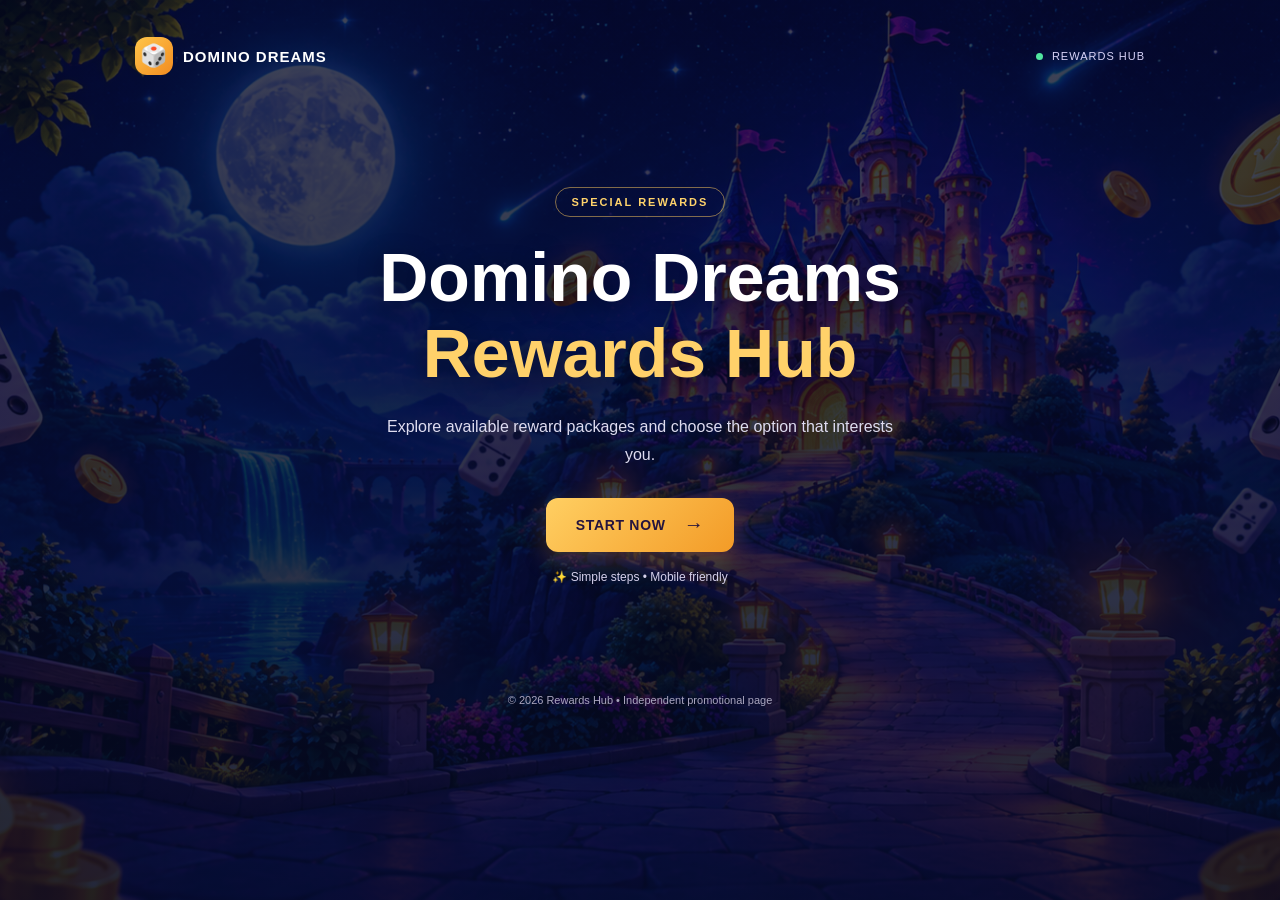
<file: index.html>
<!DOCTYPE html>
<html lang="en">
<head>
  <meta charset="UTF-8">
  <meta name="viewport" content="width=device-width, initial-scale=1.0">
  <title>Domino Dreams Rewards</title>
  <link rel="stylesheet" href="style.css">
</head>

<body>

  <main class="page">
    <header class="topbar">
      <div class="brand">
        <div class="brand-icon">🎲</div>
        <span>DOMINO DREAMS</span>
      </div>
      <span class="status"><i></i> REWARDS HUB</span>
    </header>

    <section class="hero">
      <div class="tag">SPECIAL REWARDS</div>
      <h1>Domino Dreams<br><span>Rewards Hub</span></h1>
      <p class="intro">
        Explore available reward packages and choose the option
        that interests you.
      </p>

      <button class="primary-btn" id="startBtn" onclick="showStep(2)">
        START NOW <span>→</span>
      </button>

      <div class="secure-note">✨ Simple steps • Mobile friendly</div>
    </section>

    <section class="panel" id="step2">
      <div class="step-label">STEP 01 — ACCOUNT DETAILS</div>
      <h2>Enter Your Details</h2>
      <p class="description">Choose your platform and enter your Player ID if required.</p>

      <label for="playerId">Player ID / Username</label>
      <input type="text" id="playerId" placeholder="Enter your Player ID">

      <label>Select Platform</label>
      <div class="platforms">
        <button class="platform active" data-platform="Android" onclick="choosePlatform(this)">
          <span>🤖</span> Android
        </button>
        <button class="platform" data-platform="iOS" onclick="choosePlatform(this)">
          <span>🍎</span> iOS
        </button>
      </div>

      <button class="primary-btn full" onclick="showStep(3)">
        CONTINUE <span>→</span>
      </button>
      <p class="small-note">Never enter your game password.</p>
    </section>

    <section class="panel" id="step3">
      <div class="step-label">STEP 02 — CHOOSE A PACKAGE</div>
      <h2>Select Your Package</h2>
      <p class="description">Choose the package you would like to explore.</p>

      <div class="packages">
        <button class="package" onclick="choosePackage(this, '500,000 Coins')">
          <span class="coin">🪙</span>
          <strong>500,000</strong>
          <small>COINS</small>
        </button>

        <button class="package" onclick="choosePackage(this, '1,000,000 Coins')">
          <span class="coin">🪙</span>
          <strong>1,000,000</strong>
          <small>COINS</small>
        </button>

        <button class="package" onclick="choosePackage(this, '2,500,000 Coins')">
          <span class="coin">🪙</span>
          <strong>2,500,000</strong>
          <small>COINS</small>
        </button>

        <button class="package popular" onclick="choosePackage(this, '5,000,000 Coins')">
          <span class="popular-label">POPULAR</span>
          <span class="coin">🪙</span>
          <strong>5,000,000</strong>
          <small>COINS</small>
        </button>

        <button class="package" onclick="choosePackage(this, '7,500,000 Coins')">
          <span class="coin">🪙</span>
          <strong>7,500,000</strong>
          <small>COINS</small>
        </button>

        <button class="package" onclick="choosePackage(this, '10,000,000 Coins')">
          <span class="coin">🪙</span>
          <strong>10,000,000</strong>
          <small>COINS</small>
        </button>
      </div>

      <button class="primary-btn full" onclick="showStep(4)">
        CONTINUE <span>→</span>
      </button>
      <p class="small-note">Packages are selections for the partner offer, not guaranteed game currency.</p>
    </section>

    <section class="panel" id="step4">
      <div class="step-label">STEP 03 — NEXT STEP</div>
      <div class="success-icon">✓</div>
      <h2>Your Selection</h2>
      <div class="summary">
        <div><span>Player ID</span><strong id="summaryId">Not provided</strong></div>
        <div><span>Platform</span><strong id="summaryPlatform">Android</strong></div>
        <div><span>Selected package</span><strong id="summaryPackage">Not selected</strong></div>
      </div>

      <p class="description">
        Continue to the partner offer page to view its requirements.
        Any reward or eligibility is subject to the partner's terms.
      </p>

      <a class="primary-btn full" id="lockerBtn"
         href="https://trkoffer.net/cl/i/7jwex5"
         target="_blank" rel="noopener noreferrer">
        CONTINUE TO PARTNER OFFER <span>→</span>
      </a>

      <p class="small-note">This is an independent rewards page and is not affiliated with Domino Dreams.</p>
    </section>

    <footer>
      <p>© 2026 Rewards Hub • Independent promotional page</p>
    </footer>
  </main>

  <script>
    let selectedPlatform = "Android";
    let selectedPackage = "";

    function showStep(step) {
      document.querySelectorAll(".panel").forEach(panel => {
        panel.classList.remove("visible");
      });

      if (step === 2) {
        document.getElementById("step2").classList.add("visible");
      }

      if (step === 3) {
        document.getElementById("step3").classList.add("visible");
      }

      if (step === 4) {
        if (!selectedPackage) {
          alert("Please select a package first.");
          return;
        }

        const playerId = document.getElementById("playerId").value.trim();

        document.getElementById("summaryId").textContent =
          playerId || "Not provided";

        document.getElementById("summaryPlatform").textContent =
          selectedPlatform;

        document.getElementById("summaryPackage").textContent =
          selectedPackage;

        document.getElementById("step4").classList.add("visible");
      }

      const target = document.querySelector(".visible");
      if (target) {
        target.scrollIntoView({ behavior: "smooth", block: "start" });
      }
    }

    function choosePlatform(button) {
      document.querySelectorAll(".platform").forEach(item => {
        item.classList.remove("active");
      });

      button.classList.add("active");
      selectedPlatform = button.dataset.platform;
    }

    function choosePackage(button, packageName) {
      document.querySelectorAll(".package").forEach(item => {
        item.classList.remove("selected");
      });

      button.classList.add("selected");
      selectedPackage = packageName;
    }
  </script>

</body>
</html>
</file>
<file: style.css>
* {
  margin: 0;
  padding: 0;
  box-sizing: border-box;
}

html {
  scroll-behavior: smooth;
}

body {
  font-family: Arial, Helvetica, sans-serif;
  color: #ffffff;
  min-height: 100vh;

  /* نفس الخلفية ديالك */
  background:
    linear-gradient(rgba(5, 10, 35, .76), rgba(5, 10, 35, .88)),
    url("background.png") center center / cover fixed;
}

.page {
  width: 100%;
  max-width: 1050px;
  min-height: 100vh;
  margin: auto;
  padding: 25px 20px;
}

/* HEADER */

.topbar {
  display: flex;
  justify-content: space-between;
  align-items: center;
  gap: 15px;
  padding: 12px 0;
}

.brand {
  display: flex;
  align-items: center;
  gap: 10px;
  font-size: 15px;
  font-weight: 800;
  letter-spacing: 1px;
}

.brand-icon {
  width: 38px;
  height: 38px;
  display: grid;
  place-items: center;
  border-radius: 12px;
  background: linear-gradient(135deg, #ffc64a, #f28b20);
  font-size: 22px;
}

.status {
  color: #d8d3f8;
  font-size: 11px;
  letter-spacing: 1px;
}

.status i {
  display: inline-block;
  width: 7px;
  height: 7px;
  background: #51e6a0;
  border-radius: 50%;
  margin-right: 5px;
}

/* HERO */

.hero {
  text-align: center;
  padding: 100px 15px 85px;
  background: transparent;
}

.tag {
  display: inline-block;
  padding: 8px 16px;
  border: 1px solid rgba(255, 204, 92, .5);
  border-radius: 30px;
  color: #ffd36b;
  font-size: 11px;
  font-weight: bold;
  letter-spacing: 2px;
  margin-bottom: 22px;
}

.hero h1 {
  font-size: clamp(38px, 7vw, 68px);
  line-height: 1.12;
  font-weight: 900;
  text-shadow: 0 5px 25px rgba(0, 0, 0, .4);
}

.hero h1 span {
  color: #ffd16a;
}

.intro {
  max-width: 520px;
  margin: 22px auto 30px;
  color: #dedcf0;
  font-size: 16px;
  line-height: 1.7;
}

.secure-note {
  margin-top: 18px;
  color: #d5d0eb;
  font-size: 12px;
}

/* BUTTONS */

.primary-btn {
  display: inline-flex;
  align-items: center;
  justify-content: center;
  gap: 18px;
  min-height: 54px;
  padding: 0 30px;
  border: 0;
  border-radius: 12px;
  background: linear-gradient(135deg, #ffcf62, #f39b27);
  color: #25143e;
  font-size: 14px;
  font-weight: 900;
  letter-spacing: .7px;
  text-decoration: none;
  cursor: pointer;
  box-shadow: 0 8px 25px rgba(243, 155, 39, .25);
  transition: .2s ease;
}

.primary-btn:hover {
  transform: translateY(-3px);
  box-shadow: 0 12px 30px rgba(243, 155, 39, .4);
}

.primary-btn span {
  font-size: 20px;
}

.full {
  width: 100%;
  margin-top: 25px;
}

/* STEP PANELS */

.panel {
  display: none;
  max-width: 650px;
  margin: 20px auto 55px;
  padding: 35px;
  border: 1px solid rgba(255, 255, 255, .14);
  border-radius: 22px;
  background: rgba(13, 12, 39, .88);
  box-shadow: 0 20px 60px rgba(0, 0, 0, .3);
  backdrop-filter: blur(12px);
  scroll-margin-top: 25px;
}

.panel.visible {
  display: block;
  animation: appear .4s ease;
}

@keyframes appear {
  from {
    opacity: 0;
    transform: translateY(15px);
  }

  to {
    opacity: 1;
    transform: translateY(0);
  }
}

.step-label {
  color: #ffd16a;
  font-size: 11px;
  font-weight: bold;
  letter-spacing: 1.5px;
  margin-bottom: 13px;
}

.panel h2 {
  font-size: 27px;
  margin-bottom: 10px;
}

.description {
  color: #c9c6dc;
  font-size: 14px;
  line-height: 1.7;
  margin-bottom: 25px;
}

.panel label {
  display: block;
  color: #eeeafc;
  font-size: 13px;
  font-weight: bold;
  margin: 20px 0 9px;
}

.panel input {
  width: 100%;
  height: 50px;
  padding: 0 15px;
  border: 1px solid rgba(255, 255, 255, .2);
  border-radius: 10px;
  outline: none;
  background: rgba(255, 255, 255, .08);
  color: #fff;
  font-size: 14px;
}

.panel input:focus {
  border-color: #ffd16a;
}

.panel input::placeholder {
  color: #aaa6bf;
}

/* PLATFORM */

.platforms {
  display: grid;
  grid-template-columns: 1fr 1fr;
  gap: 12px;
}

.platform {
  min-height: 55px;
  border: 1px solid rgba(255, 255, 255, .18);
  border-radius: 11px;
  background: rgba(255, 255, 255, .06);
  color: white;
  font-size: 14px;
  font-weight: bold;
  cursor: pointer;
  transition: .2s;
}

.platform span {
  margin-right: 7px;
}

.platform.active {
  border-color: #ffd16a;
  background: rgba(255, 209, 106, .15);
  color: #ffdb85;
}

/* COIN PACKAGES */

.packages {
  display: grid;
  grid-template-columns: repeat(2, 1fr);
  gap: 13px;
}

.package {
  position: relative;
  min-height: 125px;
  padding: 20px 10px;
  border: 1px solid rgba(255, 255, 255, .17);
  border-radius: 13px;
  background: rgba(255, 255, 255, .06);
  color: white;
  cursor: pointer;
  transition: .2s;
}

.package:hover {
  border-color: #ffd16a;
  transform: translateY(-2px);
}

.package.selected {
  border: 2px solid #ffd16a;
  background: rgba(255, 209, 106, .14);
}

.package .coin {
  display: block;
  font-size: 25px;
  margin-bottom: 7px;
}

.package strong {
  display: block;
  font-size: 19px;
}

.package small {
  display: block;
  color: #c5c0dc;
  font-size: 10px;
  letter-spacing: 2px;
  margin-top: 5px;
}

.popular-label {
  position: absolute;
  top: -9px;
  right: 10px;
  padding: 5px 9px;
  border-radius: 20px;
  background: #ffcb59;
  color: #2b1741;
  font-size: 9px;
  font-weight: 900;
}

/* SUMMARY */

.success-icon {
  width: 55px;
  height: 55px;
  display: grid;
  place-items: center;
  border-radius: 50%;
  background: rgba(81, 230, 160, .15);
  border: 1px solid #51e6a0;
  color: #51e6a0;
  font-size: 27px;
  margin-bottom: 20px;
}

.summary {
  padding: 5px 17px;
  border: 1px solid rgba(255, 255, 255, .14);
  border-radius: 12px;
  background: rgba(255, 255, 255, .05);
  margin: 20px 0;
}

.summary div {
  display: flex;
  justify-content: space-between;
  align-items: center;
  gap: 15px;
  padding: 15px 0;
  border-bottom: 1px solid rgba(255, 255, 255, .1);
}

.summary div:last-child {
  border-bottom: 0;
}

.summary span {
  color: #bdb8d3;
  font-size: 13px;
}

.summary strong {
  color: #ffda83;
  font-size: 13px;
  text-align: right;
  overflow-wrap: anywhere;
}

.small-note {
  margin-top: 15px;
  color: #aaa6bf;
  font-size: 11px;
  line-height: 1.6;
  text-align: center;
}

/* FOOTER */

footer {
  padding: 25px 10px;
  color: #aaa6bf;
  font-size: 11px;
  text-align: center;
}

/* MOBILE */

@media (max-width: 600px) {
  .page {
    padding: 15px 14px;
  }

  .topbar {
    padding: 8px 0;
  }

  .brand {
    font-size: 12px;
  }

  .status {
    font-size: 9px;
  }

  .hero {
    padding: 85px 5px 65px;
    background: transparent;
  }

  .hero h1 {
    font-size: 39px;
  }

  .intro {
    font-size: 14px;
  }

  .panel {
    padding: 24px 18px;
    margin-top: 15px;
    border-radius: 17px;
  }

  .panel h2 {
    font-size: 23px;
  }

  .package {
    min-height: 115px;
  }

  .package strong {
    font-size: 17px;
  }

  .primary-btn {
    min-height: 51px;
    font-size: 12px;
    padding: 0 18px;
  }

  body {
    background-attachment: scroll;
  }
}
</file>
